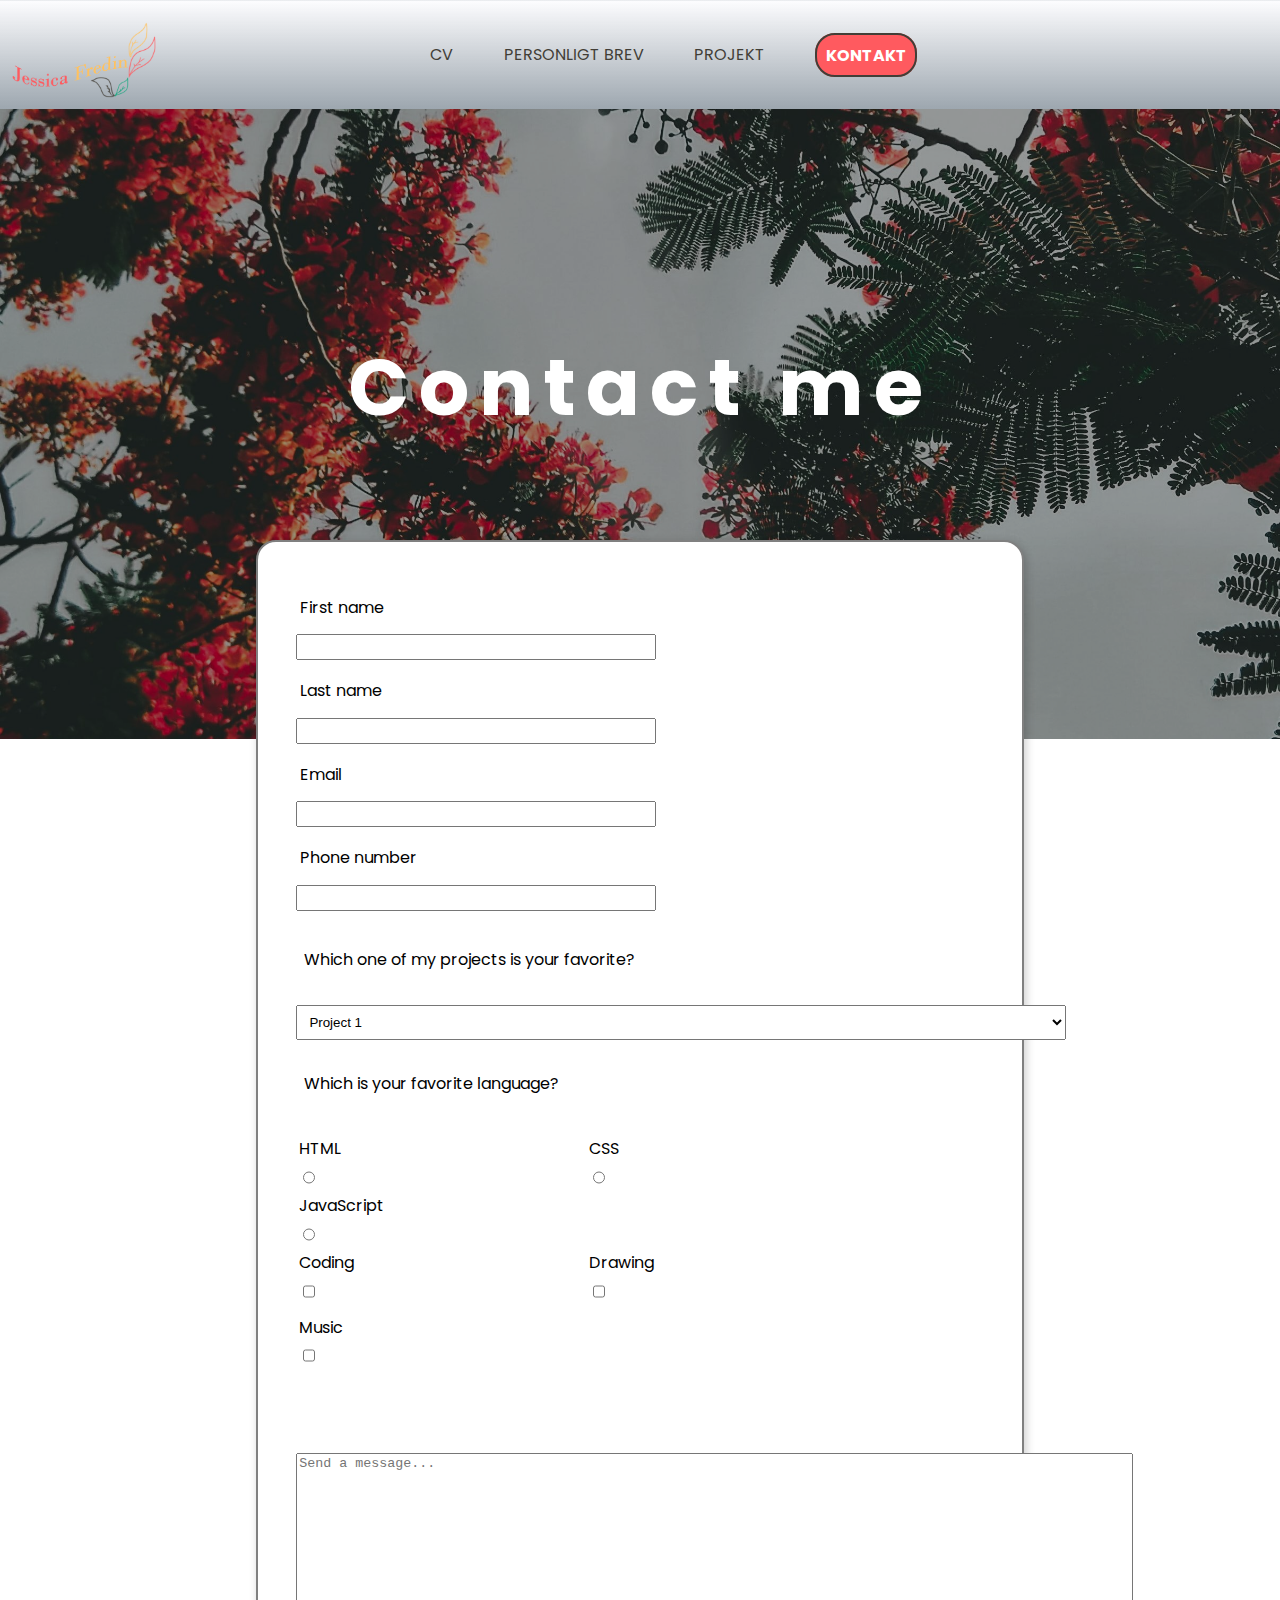
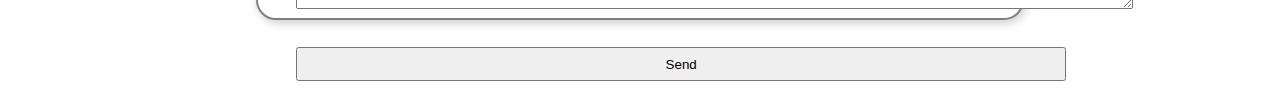
<file: kontakt.html>
<!DOCTYPE html>
<html lang="en">
<head>
    <meta charset="UTF-8">
    <meta http-equiv="X-UA-Compatible" content="IE=edge">
    <meta name="viewport" content="width=device-width, initial-scale=1.0">

    
    <link rel="stylesheet" href="https://cdnjs.cloudflare.com/ajax/libs/font-awesome/6.2.0/css/all.min.css" integrity="sha512-xh6O/CkQoPOWDdYTDqeRdPCVd1SpvCA9XXcUnZS2FmJNp1coAFzvtCN9BmamE+4aHK8yyUHUSCcJHgXloTyT2A==" crossorigin="anonymous" referrerpolicy="no-referrer" />

    <link rel="stylesheet" href="styles.css">
    <title>Kontakt</title>
</head>
<body>
    <nav>
        <ul>
            <li><a class="logo" href="index.html"><img src="logo/logo5.png" alt="logo"></a></li>
            <li><a href="CV.html">CV</a></li>
            <li><a href="personligt_brev.html">Personligt brev</a></li>
            <li><a href="projekt.html">Projekt</a></li>
            <li><a href="kontakt.html" class="contact current">Kontakt</a></li>
        </ul>
    </nav>

    <div class="hero-contact">
        <h1>Contact me</h1>
        <!-- <p>Fill in the form below to send me a message</p> -->
    </div>

    <!-- <div class="form-container">
        <div class="form-content">
        <form action="">
            <label for="name">Name</label> 
            <input type="text" id="name" required>

            <label for="email">Email</label> 
            <input type="text" id="email" required>

             <label for="number">Phone number</label> 
            <input type="text" id="number">

            <label for="projects">Which one is your favorite of my projects?</label> <br>
            <select name="projects" id="projects">
                <option value="project1">Project 1</option>
                <option value="project2">Project 2</option>
                <option value="project3">Project 3</option>
                <option value="project4">Project 4</option>
                <option value="project5">Project 5</option>
            </select>  <br>

            <p>Which is your favorite language?</p>
                <label for="html">HTML</label>
                <input type="radio" id="html" name="favorite_language">
            
                <label for="css">CSS</label>
                <input type="radio" id="css" name="favorite_language">
           
                <label for="javascript">JavaScript</label>
                <input type="radio" id="javascript" name="favorite_language">

                <label for="coding">Coding</label>
                <input type="checkbox" name="hobbies" id="coding" value="coding">
                
                <label for="drawing">Drawing</label>
                <input type="checkbox" name="hobbies" id="drawing" value="drawing">
                
                <label for="music">Music</label>
                <input type="checkbox" name="hobbies" id="music" value="music">
                
           

            <textarea name="" id="message" cols="52" rows="10" placeholder="Send a message..."></textarea>

            <input type="button" value="Send" id="form-btn">
        </form> 
    </div>
    </div> -->




    <!-- <div class="testing-form-container">
        <div class="testing-form-content-left">
        
            <label for="fname">Förnamn</label> <br>
            <input class="leftside" type="text" id="fname">

            <label for="lname">Efternamn</label> <br>
            <input class="leftside" type="text" id="lname">

            <label for="email">Email</label> <br>
            <input class="leftside" type="text" id="email">
            
        </div>
        <div class="testing-form-content-right">
          
            <label for="fnameRight">Förnamn</label> <br>
            <input class="rightside" type="text" id="fnameRight">

            <label for="lnameRight">Efternamn</label> <br>
            <input class="rightside" type="text" id="lnameRight">

            <label for="emailRight">Email</label> <br>
            <input class="rightside" type="text" id="emailRight">
        </div>
    </div> -->


<div class="testing-form-container">
    <form name="message" method="post">
        <section>
            <div style="float: left; margin-right: 50px; width: 360px;">
                <label for="fname">First name</label>
                <input id="fname" type="text" name="fname">
            </div>
            
            <div style="float:left; width: 360px;">
                <label for="lname">Last name</label>
                <input id="lname" type="text" name="lname">
            </div>
    
            <!-- <br style="clear:both;" /> -->
        </section>

        <section>
            <div style="float: left; margin-right: 50px; width: 360px;">
                <label for="email">Email</label>
                <input id="email" type="text" name="email">
            </div>
            
            <div style="float:left; width: 360px;">
                <label for="number">Phone number</label>
                <input id="number" type="text" name="number">
            </div>
    
            <!-- <br style="clear:both;" /> -->
        </section>

        <section>
                <label for="projects">Which one of my projects is your favorite?</label>
                <select name="projects" id="projects" style="float: left; margin-right: 50px; width: 770px;">
                    <option value="project1">Project 1</option>
                    <option value="project2">Project 2</option>
                    <option value="project3">Project 3</option>
                    <option value="project4">Project 4</option>
                    <option value="project5">Project 5</option>
                </select>
        </section>

        <section>
            <label>Which is your favorite language?</label>
            <div style="float: left; margin-right: 50px; width: 240px;">
                <label for="html">HTML</label>
                <input id="html" type="radio" name="favorite_language">
            </div>

            <div style="float: left; margin-right: 50px; width: 240px;">
                <label for="css">CSS</label>
                <input id="css" type="radio" name="favorite_language">
            </div>

            <div style="float: left; width: 240px;">
                <label for="javascript">JavaScript</label>
                <input id="javascript" type="radio" name="favorite_language">
            </div>  
        </section>

        <section>  
            <div style="float: left; margin-right: 50px; width: 240px;">
                <label for="coding">Coding</label>
                <input type="checkbox" name="hobbies" id="coding">
            </div>

            <div style="float: left; margin-right: 50px; width: 240px;">
                <label for="drawing">Drawing</label>
                <input type="checkbox" name="hobbies" id="drawing">
            </div>

            <div style="float: left; width: 240px;">
                <label for="music">Music</label>
                <input type="checkbox" name="hobbies" id="music">
            </div>
        </section>

        <section>
            <div style="float: left;">
                <textarea id="message" cols="102" rows="10" placeholder="Send a message..."></textarea>
            </div>
        </section>

        <section>
            <div style="float: left; width: 770px;">
                <input type="button" value="Send" id="form-btn">
            </div>
        </section>



        

        



       

        <!--
            <textarea name="" id="message" cols="52" rows="10" placeholder="Send a message..."></textarea>

            <input type="button" value="Send" id="form-btn">
        </form>  -->
    

    </form>
</div>

    
    <script src="script.js"></script>
</body>
</html>
</file>
<file: styles.css>
@import url('https://fonts.googleapis.com/css2?family=Poppins&display=swap');

* {
    box-sizing: border-box;
}

html {
    scroll-behavior: smooth;
}

body {
    font-family: 'Poppins', sans-serif;
    margin: 0;
}

header {
    background-color: #fff;
    padding: 20px 0;
    display: flex;
    align-items: center;
    justify-content: center;
}

.logo img {
    width: 150px;
    height: 80px;
    position: absolute;
    left: 10px;
    top: 20px;
}

nav {
    background-image: linear-gradient(rgba(251, 251, 255, 0.5),rgba(10, 34, 55, 0.4));
    background-position: center;
    background-size: cover;
    width: 100%;
    padding: 1px 0; 
}

nav ul {
    list-style-type: none;
    display: flex;
    align-items: center;
    justify-content: center;
    padding: 0 10px;
}

nav ul li {
   margin: 2%;
}

nav ul li a {
    text-decoration: none;
    text-transform: uppercase;
    color: #423E37;
    transition: all 0.4s ease-in-out;
}

nav ul li a:hover, nav ul li a.current {
    color: #FF5A5F;
    font-weight: bold;
    transition: all 0.4s ease-in-out;
}

.contact {
    border: 2px solid #423E37;
    border-radius: 20px;
    padding: 10%;
    transition: 0.4s ease-in-out;
}

.contact:hover, .contact.current {
    background-color: #FF5A5F;
    color: #fff;
    transition: 0.4s ease-in-out;
}

/* Portfolio styles */
.hero-portfolio {
    background-image: url("images/tree.jpg");
    background-repeat: no-repeat;
    background-size: cover;
    background-position: center; 
    height: 100vh;
    color: #fff;
    display: flex;
    align-items: center;
    justify-content: center;
    text-align: center;
    position: relative;
    margin-bottom: 20px;
    z-index: -2;
}

.hero-portfolio::before {
    content: "";
    position: absolute;
    top: 0;
    left: 0;
    width: 100%;
    height: 100%;
    background-color: rgba(0, 0, 0, 0.5);
    z-index: -1;
}

.box {
    background-color: #eee;
    color: #423E37;
    width: 600px;
    height: 500px;
    border-radius: 10px;
    box-shadow: 5px 5px 7px 2px rgba(0, 0, 0, 0.5);
}

.box-img img {
    width: 150px;
    border-radius: 50%;
    margin: 2%;
}

.box-content {
    margin: 2%;
    line-height: 2;
    text-align: center;
}

.underline-flower {
    display: flex;
    align-items: center;
    justify-content: center;
    margin: 2%;
}

.underline-flower img {
    width: 80%;
}





















/* CV STYLES */
.heroCV {
    background-image: url("images/leaves.jpg");
    background-position: center;
    background-size: cover;
    background-repeat: no-repeat;
    height: 60vh;
    width: 100%;
    position: relative;
    display: flex;
    align-items: center;
    justify-content: center;
    text-align: center;
    color: #fff;
    z-index: -2;
}

.heroCV::before {
    content: "";
    position: absolute;
    top: 0;
    left: 0;
    height: 100%;
    width: 100%;
    background-color: rgba(0, 0, 0, 0.4);
    z-index: -1;
}

.heroCV h1 {
    font-size: 5rem;
    letter-spacing: 10px;
}

.CV-social-media-icons {
    width: 20%;
    display: flex;
    align-items: center;
    justify-content: space-between;
    font-size: 2rem;
    margin: 0 auto;
    position: relative;
}

.CV-social-media-icons i {
    position: absolute;
    bottom: -15px;
    border-radius: 50%;
    background-color: #666;
    color: #fff;
    padding: 10px;
    font-size: 70%;
    width: 13%;
    display: flex;
    align-items: center;
    justify-content: center;
    transition: 0.3s ease-in;
}

.CV-social-media-icons i:hover {
    background-color: green;
    transition: 0.3s ease-in;
}

.subtitle-container {
    display: flex;
    align-items: center;
    justify-content: center;
    text-align: center;
    margin-top: 5vw;
    font-style: italic;
    font-size: 1rem;
    color: #5b5c5b;
}

.cv-container {
    border: 3px solid green;
    height: 220vh;
    margin-top: 5%;
    margin-left: 10%;
    width: 80vw;
}

.cv-sidebar {
    width: 25%;
    height: 220vh;
    background-color: #eee;
    float: left; 
}

.cv-sidebar img {
    width: 50%;
    margin: 10% 25%;
    border-radius: 50%;
}

.cv-sidebar .contact-me, .cv-sidebar .languages, .cv-sidebar .hobbies, .cv-sidebar .skills {
    margin-left: 10%;
}

.cv-sidebar p, .cv-sidebar ul {
    font-size: 14px;
}

.cv-sidebar .contact-me a {
    text-decoration: none;
    color: #000;
}

.cv-sidebar .contact-me i {
    margin-right: 5%;
    color: #00A676;
}

.cv-sidebar .contact-me i:hover {
    color: green;
}

.cv-content {
    float: right;
    width: 75%;
    height: 200vh;
    float: left;
    /* height: 200vh;
    width: 60.5%;
    position: absolute;
    top: 106%;
    right: 9%; */  
}

.cv-content .experience, .cv-content .education {
    margin: 0 5%;
}

.cv-content i, .cv-content h1 {
    font-size: 1.5rem;
    margin-top: 2%;
}

.cv-content i {
    background-color: #00A676;
    border-radius: 50%;
    padding: 1%;
}













/* Contact styles */
.hero-contact {
    background-image: url("images/redtree.jpg");
    background-position: center;
    background-size: cover;
    background-repeat: no-repeat;
    height: 70vh;
    width: 100%;
    position: relative;
    display: flex;
    align-items: center;
    justify-content: center;
    text-align: center;
    color: #fff;
    z-index: -2;
}

.hero-contact::before {
    content: "";
    position: absolute;
    top: 0;
    left: 0;
    height: 100%;
    width: 100%;
    background-color: rgba(0, 0, 0, 0.4);
    z-index: -1;
}

.hero-contact h1 {
    font-size: 5rem;
    letter-spacing: 10px;
    margin-bottom: 10%;
}

.form-container {
    background-color: #fff;
    width: 30%;
    height: 120vh;
    border: 2px solid #808080;
    border-radius: 20px;
    position: absolute;
    left: 50%;
    top: 60%;
    transform: translateX(-50%);
    box-shadow: 2px 3px 10px rgba(0, 0, 0, 0.2);
}

.form-container .form-content form {
    margin: 5% 5% 0;
}

.form-container .form-content input, .form-container .form-content textarea, .form-container .form-content select {
    width: 100%;
    border-radius: 10px;
    padding: 2%;
    margin: 2% 0;
    font-size: 1rem;
    border: 2px solid #808080;
    transition: 0.3s ease-out;
}

.form-container .form-content input:focus {
    outline: none;
}

.form-container .form-content label {
    font-size: 1.2rem;
}

#form-btn {
    margin-top: 4%;
}

#form-btn:hover {
    background-color: green;
    color: #fff;
    transition: 0.3s ease-in;
    font-weight: bold;
}

#html, #css, #javascript {
    width: 5%;
    margin: 0 3%;
}

#message {
    margin-top: 10%;
}

#coding, #drawing, #music {
    width: 5%;
    margin: 3%;
}





.testing-form-container {
    background-color: #fff;
    width: 60%;
    height: 120vh;
    border: 2px solid #808080;
    border-radius: 20px;
    position: absolute;
    left: 50%;
    top: 60%;
    transform: translateX(-50%);
    box-shadow: 2px 3px 10px rgba(0, 0, 0, 0.2);
    display: flex;
}

.testing-form-container form {
    margin: 5% 5% 0;
    width: 100%;
    display: flex;
    flex-direction: column;
    align-items: flex-start;
    justify-content: flex-start;
}

.testing-form-container input {
    margin: 1% 0;
    width: 100%;
    padding: 1%;
}

/* .leftside {
    float: left;
    display: inline;
}

.rightside {
    float: right;
    display: inline;
} */






input, label {
    display: block;
    margin: 3% 0;
    padding: 1%;
}

select {
    padding: 1%;
}
</file>
